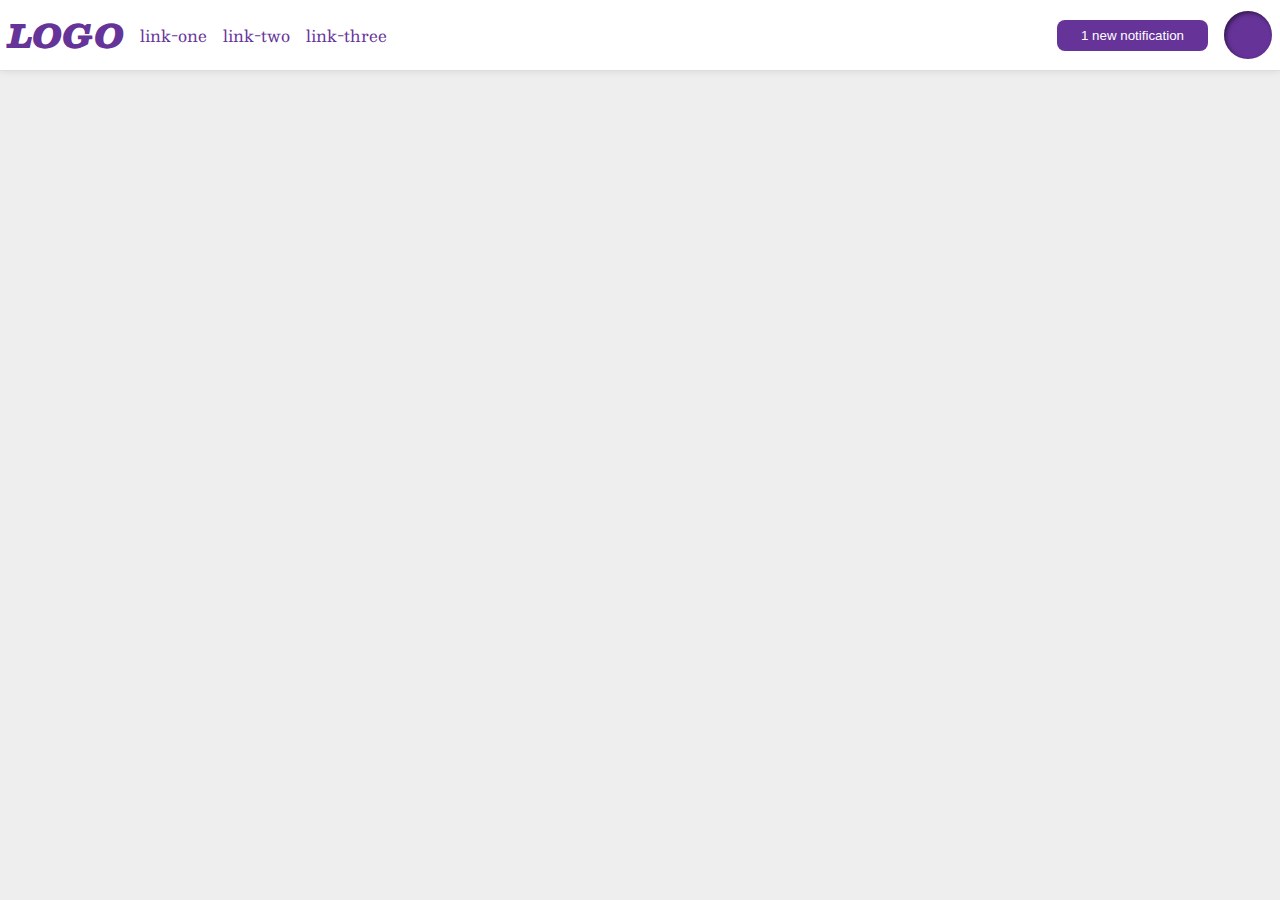
<file: foundations/flex/03-flex-header-2/index.html>
<!DOCTYPE html>
<html lang="en">
  <head>
    <meta charset="UTF-8" />
    <meta http-equiv="X-UA-Compatible" content="IE=edge" />
    <meta name="viewport" content="width=device-width, initial-scale=1.0" />
    <title>Flex Header 2</title>
    <link rel="stylesheet" href="style.css" />
  </head>
  <body>
    <div class="header">
      <div class="header-left">
        <div class="logo">LOGO</div>
        <ul class="links">
          <li><a href="https://google.com">link-one</a></li>
          <li><a href="https://google.com">link-two</a></li>
          <li><a href="https://google.com">link-three</a></li>
        </ul>
      </div>
      <div class="header-right">
        <button class="notifications">1 new notification</button>
        <div class="profile-image"></div>
      </div>
    </div>
  </body>
</html>
</file>
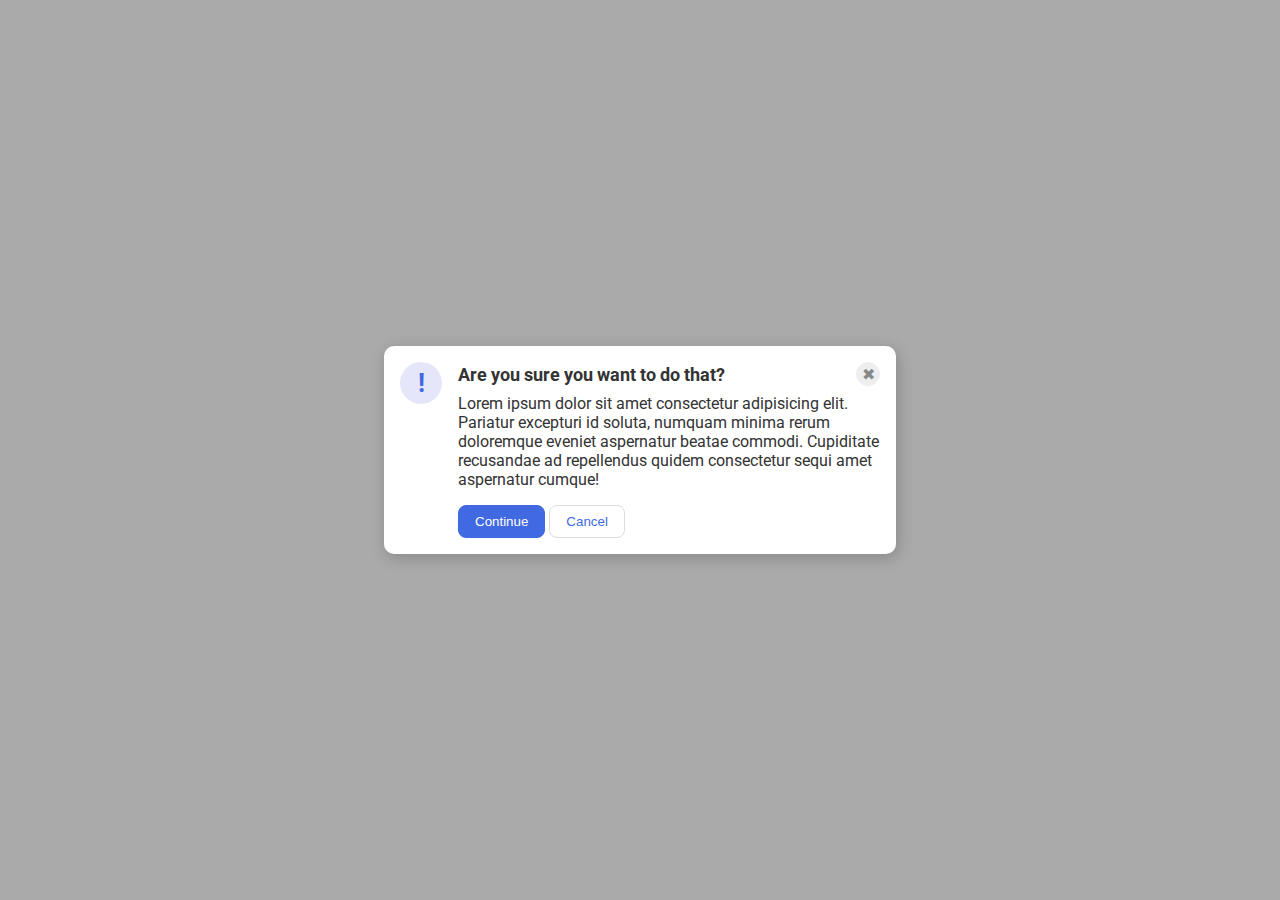
<file: foundations/flex/05-flex-modal/index.html>
<!DOCTYPE html>
<html lang="en">
  <head>
    <meta charset="UTF-8" />
    <meta http-equiv="X-UA-Compatible" content="IE=edge" />
    <meta name="viewport" content="width=device-width, initial-scale=1.0" />
    <link rel="stylesheet" href="style.css" />
    <title>Modal</title>
  </head>
  <body>
    <div class="modal">
      <div class="icon">!</div>
      <div class="wrapper">
        <div class="header">
          Are you sure you want to do that?<button class="close-button">
            ✖
          </button>
        </div>

        <div class="text">
          Lorem ipsum dolor sit amet consectetur adipisicing elit. Pariatur
          excepturi id soluta, numquam minima rerum doloremque eveniet
          aspernatur beatae commodi. Cupiditate recusandae ad repellendus quidem
          consectetur sequi amet aspernatur cumque!
        </div>
        <button class="continue">Continue</button>
        <button class="cancel">Cancel</button>
      </div>
    </div>
  </body>
</html>
</file>
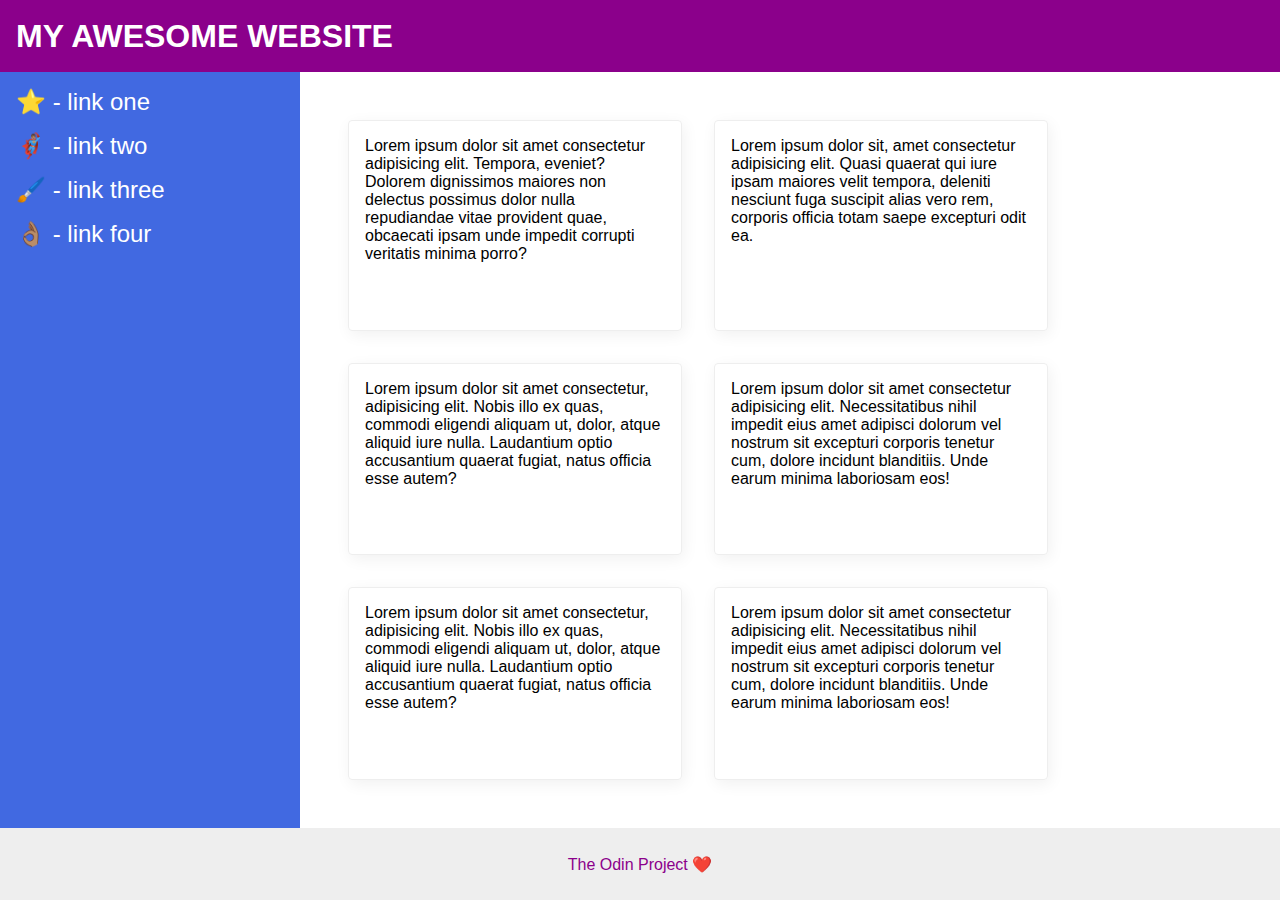
<file: foundations/flex/07-flex-layout-2/index.html>
<!DOCTYPE html>
<html lang="en">
  <head>
    <meta charset="UTF-8" />
    <meta http-equiv="X-UA-Compatible" content="IE=edge" />
    <meta name="viewport" content="width=device-width, initial-scale=1.0" />
    <title>The Holy Grail</title>
    <link rel="stylesheet" href="style.css" />
  </head>
  <body>
    <div class="header">MY AWESOME WEBSITE</div>
    <div class="wrapper-main">
      <div class="sidebar">
        <ul>
          <li><a href="#">⭐ - link one</a></li>
          <li><a href="#">🦸🏽‍♂️ - link two</a></li>
          <li><a href="#">🖌️ - link three</a></li>
          <li><a href="#">👌🏽 - link four</a></li>
        </ul>
      </div>
      <div class="card-wrapper">
        <div class="card">
          Lorem ipsum dolor sit amet consectetur adipisicing elit. Tempora,
          eveniet? Dolorem dignissimos maiores non delectus possimus dolor nulla
          repudiandae vitae provident quae, obcaecati ipsam unde impedit
          corrupti veritatis minima porro?
        </div>
        <div class="card">
          Lorem ipsum dolor sit, amet consectetur adipisicing elit. Quasi
          quaerat qui iure ipsam maiores velit tempora, deleniti nesciunt fuga
          suscipit alias vero rem, corporis officia totam saepe excepturi odit
          ea.
        </div>
        <div class="card">
          Lorem ipsum dolor sit amet consectetur, adipisicing elit. Nobis illo
          ex quas, commodi eligendi aliquam ut, dolor, atque aliquid iure nulla.
          Laudantium optio accusantium quaerat fugiat, natus officia esse autem?
        </div>
        <div class="card">
          Lorem ipsum dolor sit amet consectetur adipisicing elit.
          Necessitatibus nihil impedit eius amet adipisci dolorum vel nostrum
          sit excepturi corporis tenetur cum, dolore incidunt blanditiis. Unde
          earum minima laboriosam eos!
        </div>
        <div class="card">
          Lorem ipsum dolor sit amet consectetur, adipisicing elit. Nobis illo
          ex quas, commodi eligendi aliquam ut, dolor, atque aliquid iure nulla.
          Laudantium optio accusantium quaerat fugiat, natus officia esse autem?
        </div>
        <div class="card">
          Lorem ipsum dolor sit amet consectetur adipisicing elit.
          Necessitatibus nihil impedit eius amet adipisci dolorum vel nostrum
          sit excepturi corporis tenetur cum, dolore incidunt blanditiis. Unde
          earum minima laboriosam eos!
        </div>
      </div>
    </div>

    <div class="footer">The Odin Project ❤️</div>
  </body>
</html>
</file>
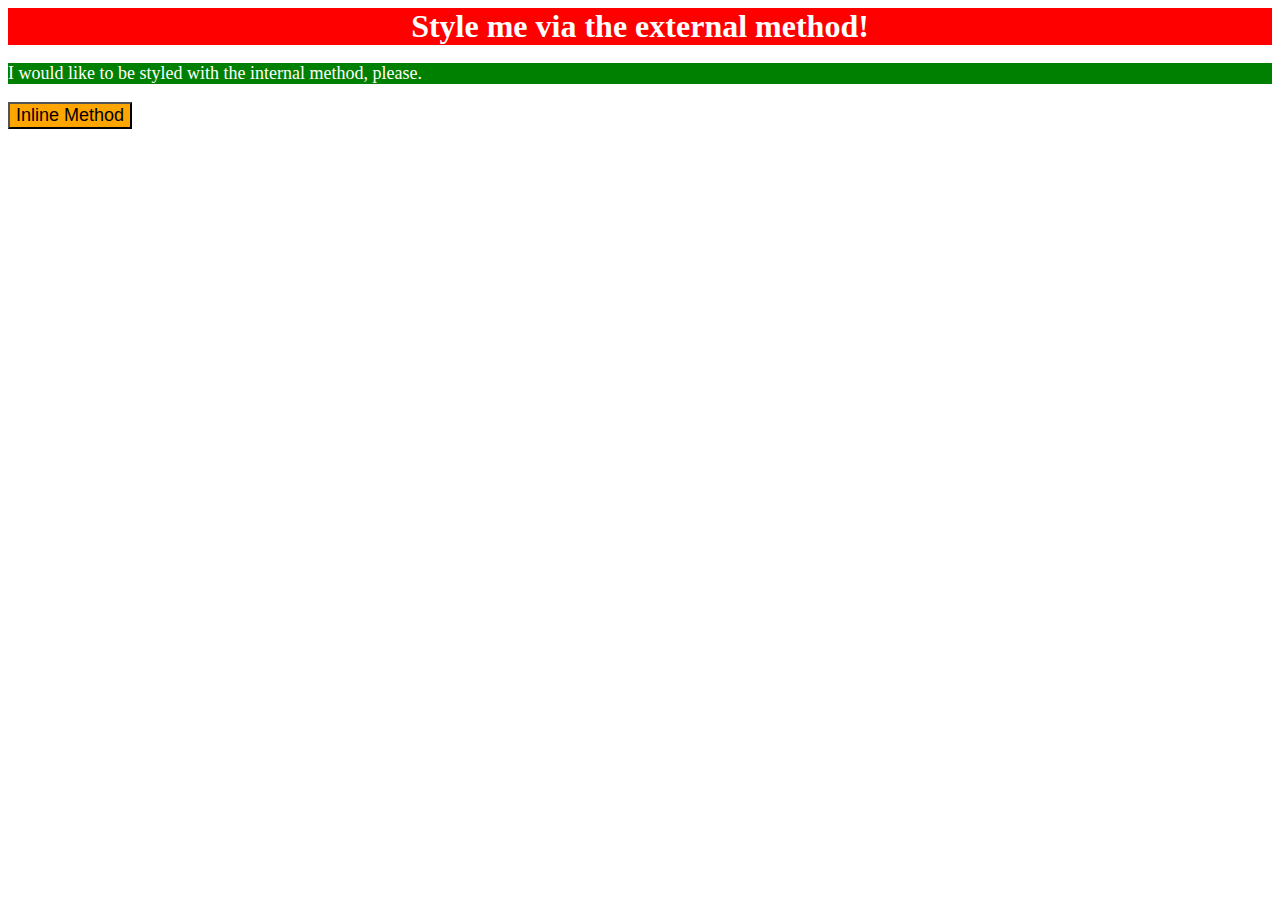
<file: foundations/intro-to-css/01-css-methods/index.html>
<!DOCTYPE html>
<html lang="en">
  <head>
    <meta charset="UTF-8" />
    <meta http-equiv="X-UA-Compatible" content="IE=edge" />
    <meta name="viewport" content="width=device-width, initial-scale=1.0" />
    <title>Methods for Adding CSS</title>

    <!-- External Method for Div -->
    <link rel="stylesheet" href="style.css" />

    <!-- Internal Method for p -->
    <style>
      p {
        background-color: green;
        color: white;
        font-size: 18px;
      }
    </style>
  </head>
  <body>
    <div>Style me via the external method!</div>
    <p>I would like to be styled with the internal method, please.</p>
    <button style="background-color: orange; font-size: 18px">
      Inline Method
    </button>
  </body>
</html>
</file>
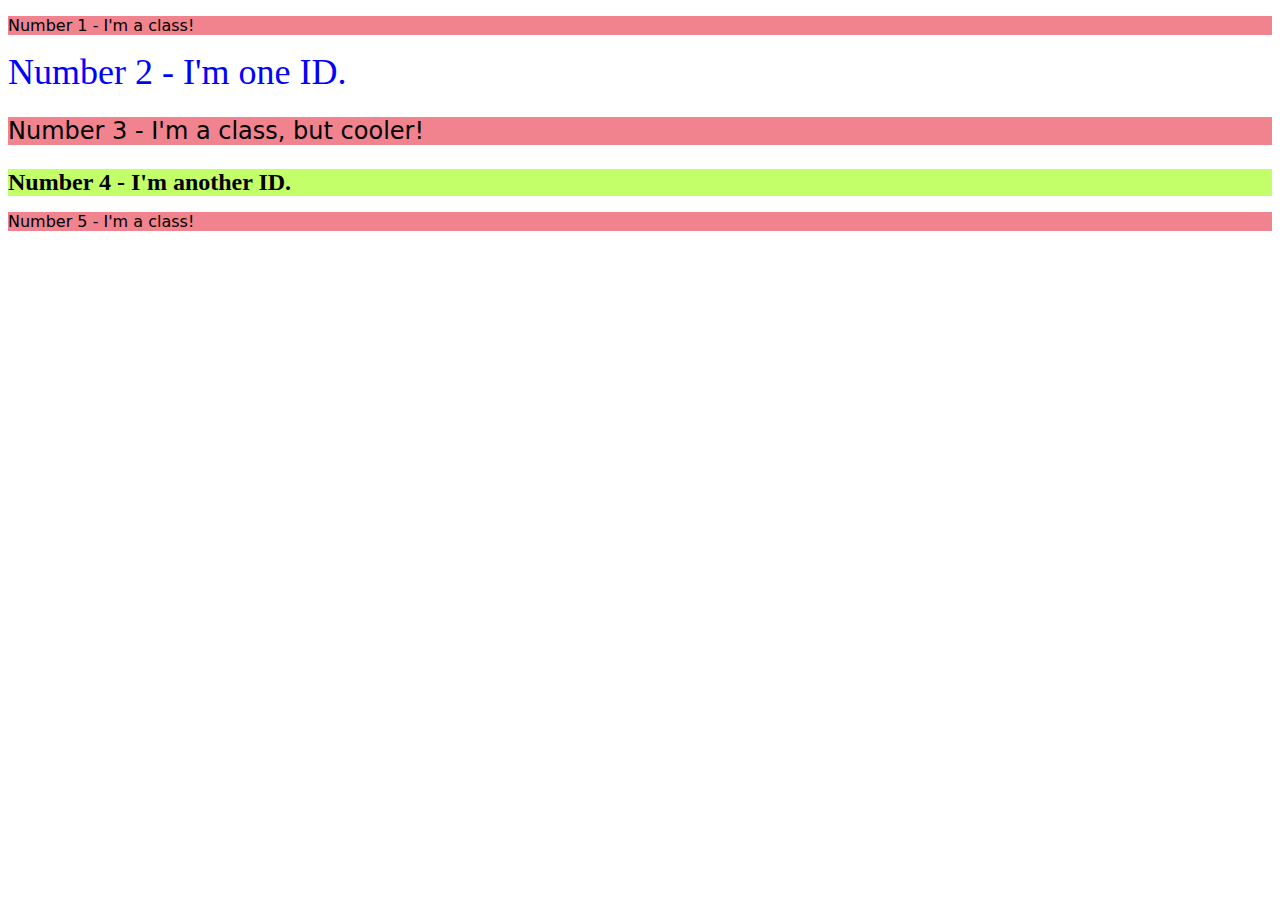
<file: foundations/intro-to-css/02-class-id-selectors/index.html>
<!DOCTYPE html>
<html lang="en">
  <head>
    <meta charset="UTF-8" />
    <meta http-equiv="X-UA-Compatible" content="IE=edge" />
    <meta name="viewport" content="width=device-width, initial-scale=1.0" />
    <title>Class and ID Selectors</title>
    <link rel="stylesheet" href="style.css" />
  </head>
  <body>
    <p class="odd">Number 1 - I'm a class!</p>
    <div id="two">Number 2 - I'm one ID.</div>
    <p class="odd adjust-fs">Number 3 - I'm a class, but cooler!</p>
    <div id="four" class="adjust-fs">Number 4 - I'm another ID.</div>
    <p class="odd">Number 5 - I'm a class!</p>
  </body>
</html>
</file>
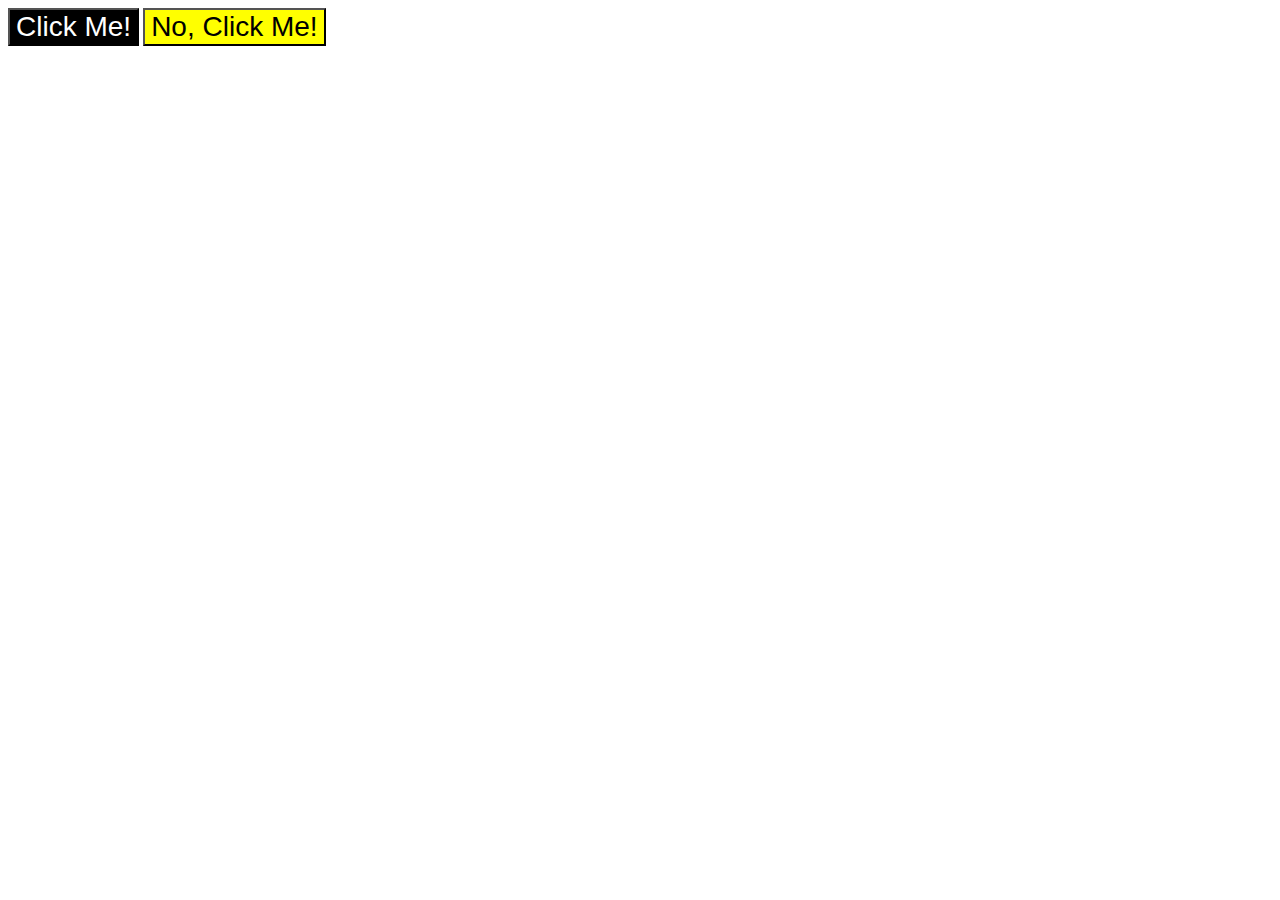
<file: foundations/intro-to-css/03-grouping-selectors/index.html>
<!DOCTYPE html>
<html lang="en">
  <head>
    <meta charset="UTF-8" />
    <meta http-equiv="X-UA-Compatible" content="IE=edge" />
    <meta name="viewport" content="width=device-width, initial-scale=1.0" />
    <title>Grouping Selectors</title>
    <link rel="stylesheet" href="style.css" />
  </head>
  <body>
    <button class="click">Click Me!</button>
    <button class="no-click">No, Click Me!</button>
  </body>
</html>
</file>
<file: foundations/flex/03-flex-header-2/style.css>
/* this is some magical font-importing.  
you'll learn about it later. */
@import url("https://fonts.googleapis.com/css2?family=Besley:ital,wght@0,400;1,900&display=swap");

body {
  margin: 0;
  background: #eee;
  font-family: Besley, serif;
}

.header {
  background: white;
  border-bottom: 1px solid #ddd;
  box-shadow: 0 0 8px rgba(0, 0, 0, 0.1);

  display: flex;
  justify-content: space-between;
  padding: 8px;
}

.header-left,
.header-right {
  display: flex;
  align-items: center;
  gap: 16px;
}

ul {
  display: flex;
  margin: 0;
  padding: 0;
  gap: 16px;
}

.profile-image {
  background: rebeccapurple;
  box-shadow: inset 2px 2px 4px rgba(0, 0, 0, 0.5);
  border-radius: 50%;
  width: 48px;
  height: 48px;
}

.logo {
  color: rebeccapurple;
  font-size: 32px;
  font-weight: 900;
  font-style: italic;
}

button {
  border: none;
  border-radius: 8px;
  background: rebeccapurple;
  color: white;
  padding: 8px 24px;
}

a {
  /* this removes the line under our links */
  text-decoration: none;
  color: rebeccapurple;
}

ul {
  list-style-type: none;
}
</file>
<file: foundations/flex/05-flex-modal/style.css>
@import url("https://fonts.googleapis.com/css2?family=Roboto:wght@400;700&display=swap");

html,
body {
  height: 100%;
}

body {
  font-family: Roboto, sans-serif;
  margin: 0;
  background: #aaa;
  color: #333;
  /* I'll give you this one for free lol */
  display: flex;
  align-items: center;
  justify-content: center;
}

.modal {
  background: white;
  width: 480px;
  border-radius: 10px;
  box-shadow: 2px 4px 16px rgba(0, 0, 0, 0.2);

  display: flex;
  gap: 16px;
  padding: 16px;
}

.header {
  display: flex;
  justify-content: space-between;
  align-items: center;
  font-size: 18px;
  font-weight: 700;
  margin: 0 0 8px 0;
}
.text {
  margin-bottom: 16px;
}

.icon {
  color: royalblue;
  font-size: 26px;
  font-weight: 700;
  background: lavender;
  width: 42px;
  height: 42px;
  border-radius: 50%;
  display: flex;
  align-items: center;
  justify-content: center;
  flex-shrink: 0;
}

.close-button {
  background: #eee;
  border-radius: 50%;
  color: #888;
  font-weight: 400;
  font-size: 16px;
  height: 24px;
  width: 24px;
  display: flex;
  align-items: center;
  justify-content: center;
  border: 1px solid #eee;
  padding: 0;
}

button {
  cursor: pointer;
  padding: 8px 16px;
  border-radius: 8px;
}

button.continue {
  background: royalblue;
  border: 1px solid royalblue;
  color: white;
}

button.cancel {
  background: white;
  border: 1px solid #ddd;
  color: royalblue;
}
</file>
<file: foundations/flex/07-flex-layout-2/style.css>
body {
  font-family: -apple-system, BlinkMacSystemFont, "Segoe UI", Roboto, Oxygen,
    Ubuntu, Cantarell, "Open Sans", "Helvetica Neue", sans-serif;
  margin: 0;
  min-height: 100vh;
  display: flex;
  flex-direction: column;
}

ul {
  list-style: none;
  padding: 0;
  margin: 0;
}

ul li {
  margin-bottom: 16px;
}

ul a {
  text-decoration: none;
  color: white;
  font-size: 24px;
}

.wrapper-main {
  display: flex;
  flex: 1;
}

.header {
  height: 72px;
  background: darkmagenta;
  color: white;
  display: flex;
  align-items: center;
  padding: 0 0 0 16px;
  font-size: 32px;
  font-weight: 900;
}

.footer {
  height: 72px;
  background: #eee;
  color: darkmagenta;
  display: flex;
  align-items: center;
  justify-content: center;
}

.sidebar {
  width: 300px;
  background: royalblue;
  box-sizing: border-box;
  flex-shrink: 0;
  padding: 16px;
}

.card-wrapper {
  display: flex;
  flex-wrap: wrap;
  gap: 32px;
  padding: 48px;
}
.card {
  border: 1px solid #eee;
  box-shadow: 2px 4px 16px rgba(0, 0, 0, 0.06);
  border-radius: 4px;
  padding: 16px;
  width: 300px;
}
</file>
<file: foundations/intro-to-css/01-css-methods/style.css>
div {
  background-color: red;
  color: white;
  font-size: 32px;
  text-align: center;
  font-weight: bold;
}
</file>
<file: foundations/intro-to-css/02-class-id-selectors/style.css>
/* Reusable */
.adjust-fs {
  font-size: 24px;
}

/* Style Start */
.odd {
  background-color: hsl(354, 80%, 73%);
  font-family: Verdana, "DejaVu Sans", sans-serif;
}

#two {
  color: rgb(0, 0, 255);
  font-size: 36px;
}

#four {
  background-color: #c3ff68;
  font-weight: bold;
}
</file>
<file: foundations/intro-to-css/03-grouping-selectors/style.css>
.click,
.no-click {
  font-size: 28px;
  font-family: Helvetica, "Times New Roman", sans-serif;
}

.click {
  background-color: rgb(0, 0, 0);
  color: rgb(255, 255, 255);
}

.no-click {
  background-color: rgb(255, 255, 0);
}
</file>
